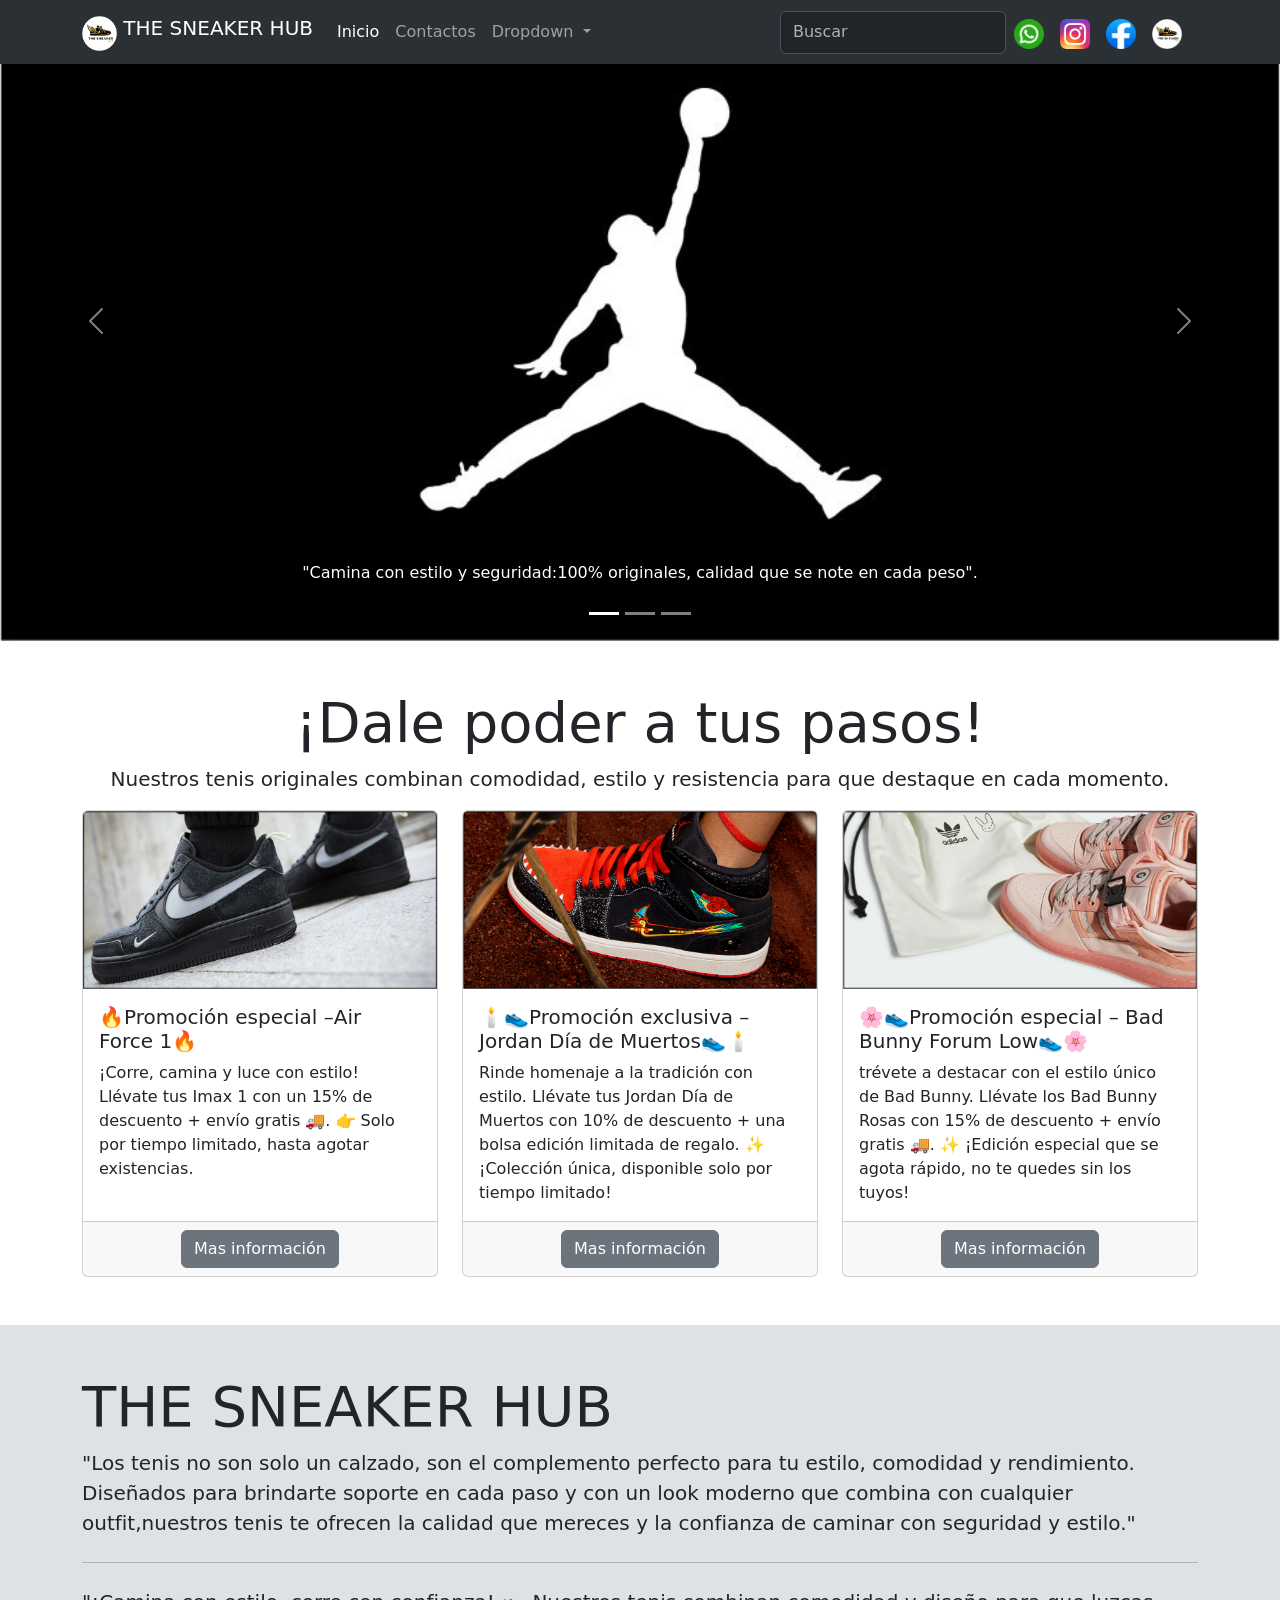
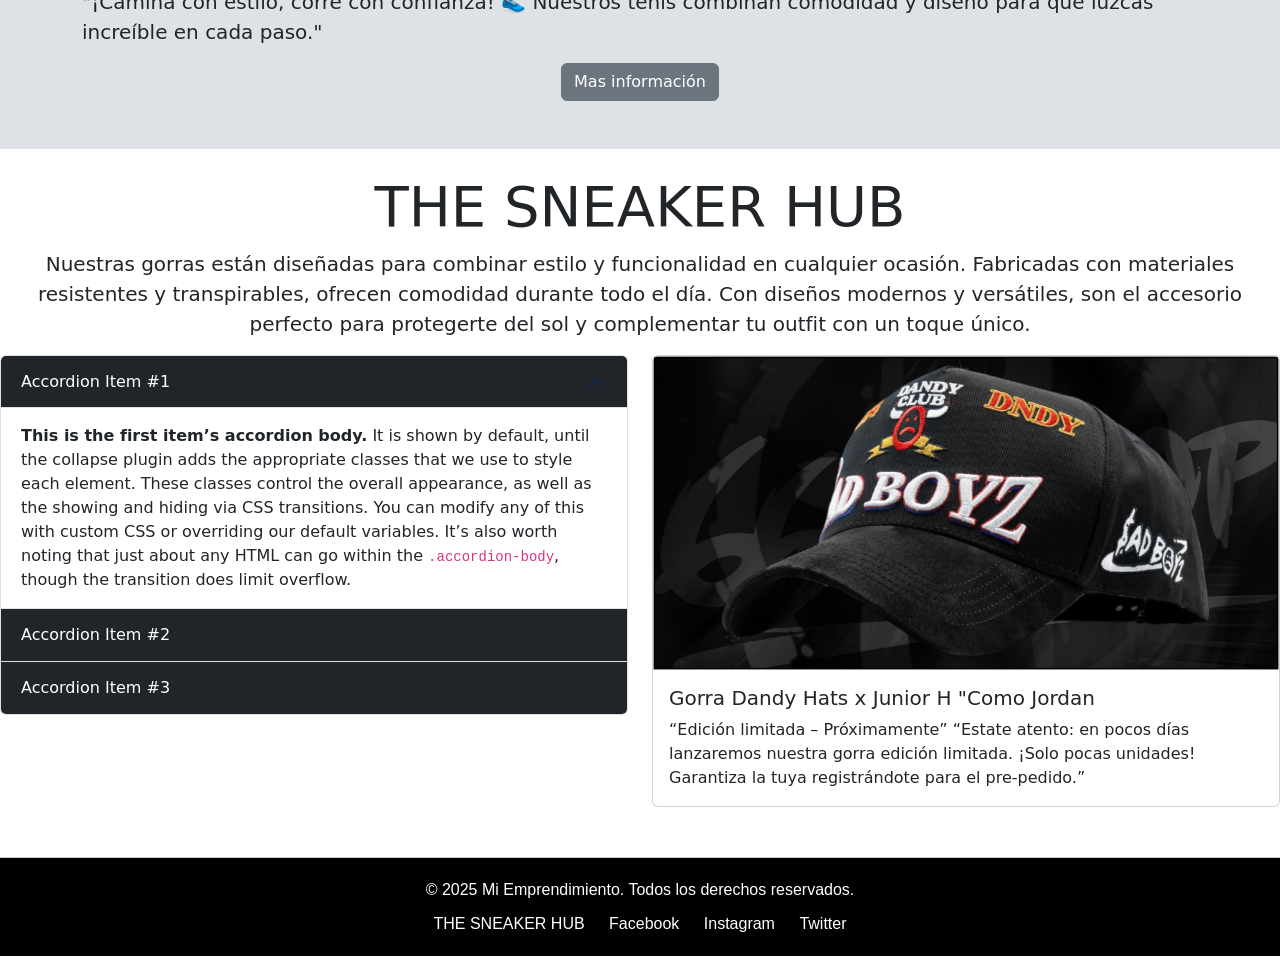
<file: index.html>
<!doctype html>
<html lang="es">
  <head>
    <meta charset="utf-8">
    <meta name="viewport" content="width=device-width, initial-scale=1">
    <title>THE SNEAKER HUB</title>
    <link href="https://cdn.jsdelivr.net/npm/bootstrap@5.3.8/dist/css/bootstrap.min.css" rel="stylesheet" integrity="sha384-sRIl4kxILFvY47J16cr9ZwB07vP4J8+LH7qKQnuqkuIAvNWLzeN8tE5YBujZqJLB" crossorigin="anonymous">
    <link rel="stylesheet" href="style.css">
    <link rel="stylesheet" href="https://cdnjs.cloudflare.com/ajax/libs/font-awesome/6.2.1/css/all.min.css">
  </head>
  <body>
   <!-- Inicio Navbar -->
  <nav class="navbar navbar-expand-md bg-body-tertiary bg-dark fixed-top" data-bs-theme="dark">
  <div class="container">
   <a class="navbar-brand" href="#">
      <img src="img/logo 1.1.png" alt="logo" width="35" height="35" class="d-inline-block align-text-top">
      THE SNEAKER HUB
    </a>
    <button class="navbar-toggler" type="button" data-bs-toggle="collapse" data-bs-target="#navbarSupportedContent" aria-controls="navbarSupportedContent" aria-expanded="false" aria-label="Toggle navigation">
      <span class="navbar-toggler-icon"></span>
    </button>
    <div class="collapse navbar-collapse" id="navbarSupportedContent">
      <ul class="navbar-nav me-auto mb-2 mb-lg-0">
        <li class="nav-item">
          <a class="nav-link active" aria-current="page" href="#">Inicio</a>
        </li>
        <li class="nav-item">
          <a class="nav-link" href="#">Contactos</a>
        </li>
        <li class="nav-item dropdown">
          <a class="nav-link dropdown-toggle" href="#" role="button" data-bs-toggle="dropdown" aria-expanded="false">
            Dropdown
          </a>
          <ul class="dropdown-menu">
            <li><a class="dropdown-item" href="Jordan.html">Jordan</a></li>
            <li><a class="dropdown-item" href="adidas.html">Adidas</a></li>
            <li><hr class="dropdown-divider"></li>
            <li><a class="dropdown-item" href="nike.html">Nike</a></li>
          </ul>
        </li>
      </ul>
      <form class="d-flex" role="search">
        <input class="form-control me-2" type="Buscar" placeholder="Buscar" aria-label="Buscar"/>
           <form class="d-flex" role="search">
                            <a class="navbar-brand" href="https://www.whatsapp.com/?lang=es_LA" target="_blank" aria-label="whatsapp">
                <img src="img/whatsapp col.png" alt="Logo" width="30" height="30" class="d-inline-block align-text-top">
                   </a>
                                <a class="navbar-brand" href="https://www.instagram.com/" target="_blank" aria-label="Instagram">
                <img src="img/Instagram_icon.png" alt="Logo" width="30" height="30" class="d-inline-block align-text-top">
                   </a>
                   <a class="navbar-brand" href="https://www.facebook.com/?locale=es_LA" target="_blank" aria-label="facebook">
                <img src="img/Logo_de_Facebook.png" alt="Logo" width="30" height="30" class="d-inline-block align-text-top">
                   </a>
                   <a class="navbar-brand" href="index.html" target="_blank" aria-label="index">
                <img src="img/logo 1.1.png" alt="Logo" width="30" height="30" class="d-inline-block align-text-top">
                   </a>
      </form>
      </form>
    </div>
  </div>
</nav>

   <!-- Final de Navbar -->

   <!-- inicio de Carrusel o slidar -->
 <div id="carouselExampleCaptions" class="carousel slide">
  <div class="carousel-indicators">
    <button type="button" data-bs-target="#carouselExampleCaptions" data-bs-slide-to="0" class="active" aria-current="true" aria-label="Slide 1"></button>
    <button type="button" data-bs-target="#carouselExampleCaptions" data-bs-slide-to="1" aria-label="Slide 2"></button>
    <button type="button" data-bs-target="#carouselExampleCaptions" data-bs-slide-to="2" aria-label="Slide 3"></button>
  </div>
  <div class="carousel-inner">
    <div class="carousel-item active">
      <img src="img/Sin título-1.jpg" class="d-block w-100" alt="...">
      <div class="carousel-caption d-none d-sm-block">
        <!-- <h5>First slide label</h5> -->
        <p>"Camina con estilo y seguridad:100% originales, calidad que se note en cada peso".</p>
      </div>
    </div>
    <div class="carousel-item">
      <img src="img/Sin título-2.jpg" class="d-block w-100" alt="...">
      <div class="carousel-caption d-none d-sm-block">
        <!-- <h5>Second slide label</h5> -->
        <p>"Camina con estilo y seguridad:100% originales, calidad que se note en cada peso".</p>
      </div>
    </div>
    <div class="carousel-item">
      <img src="img/Sin título-3.jpg" class="d-block w-100" alt="...">
      <div class="carousel-caption d-none d-sm-block">
        <!-- <h5>Third slide label</h5> -->
        <p>"Camina con estilo y seguridad:100% originales, calidad que se note en cada peso".</p>
      </div>
    </div>
  </div>
  <button class="carousel-control-prev" type="button" data-bs-target="#carouselExampleCaptions" data-bs-slide="prev">
    <span class="carousel-control-prev-icon" aria-hidden="true"></span>
    <span class="visually-hidden">Previous</span>
  </button>
  <button class="carousel-control-next" type="button" data-bs-target="#carouselExampleCaptions" data-bs-slide="next">
    <span class="carousel-control-next-icon" aria-hidden="true"></span>
    <span class="visually-hidden">Next</span>
  </button>
</div>
   <!-- Final de Carrusel -->
 
     <!-- sección 1 -->
        <section class="container my-5">
              <h2 class="text-center display-4">¡Dale poder a tus pasos!</h2>
            <p class="text-center lead text-in">Nuestros tenis originales combinan comodidad, estilo y resistencia para que destaque en cada momento.</p>

        <!--Inicio de Card o tarjetas -->
     <div class="row row-cols-1 row-cols-md-3 g-4">
        <div class="col">
            <div class="card h-100">
            <img src="img/f1.jpg" class="card-img-top" alt="...">
            <div class="card-body">
                <h5 class="card-title">🔥Promoción especial –Air Force 1🔥</h5>

                <p class="card-text">¡Corre, camina y luce con estilo!
                Llévate tus Imax 1 con un 15% de descuento + envío gratis 🚚.
                👉 Solo por tiempo limitado, hasta agotar existencias.
                </p>
            </div>
                <div class="card-footer text-center">
                    <a href="nike.html" class="btn btn-secondary text-white">Mas información</a>
                </div>
            </div>
        </div>
        <div class="col">
            <div class="card h-100">
            <img src="img/2-2.png" class="card-img-top" alt="...">
            <div class="card-body">
                <h5 class="card-title">🕯👟Promoción exclusiva – Jordan Día de Muertos👟🕯 </h5>

                <p class="card-text">Rinde homenaje a la tradición con estilo.
                    Llévate tus Jordan Día de Muertos con 10% de descuento + una bolsa edición limitada de regalo.
                    ✨ ¡Colección única, disponible solo por tiempo limitado!
                    </p>
            </div>
            <div class="card-footer text-center">
                    <a href="Jordan.html" class="btn btn-secondary text-white">Mas información</a>
                </div>
            </div>
        </div>
        <div class="col">
            <div class="card h-100">
            <img src="img/1.png" class="card-img-top" alt="...">
            <div class="card-body">
                <h5 class="card-title">🌸👟Promoción especial – Bad Bunny Forum Low👟🌸</h5>

                <p class="card-text">trévete a destacar con el estilo único de Bad Bunny.
                Llévate los Bad Bunny Rosas con 15% de descuento + envío gratis 🚚.
                ✨ ¡Edición especial que se agota rápido, no te quedes sin los tuyos!
                </p>
            </div>
            <div class="card-footer text-center">
                    <a href="adidas.html" class="btn btn-secondary text-white">Mas información</a>
                </div>
            </div>
        </div>
    </div>
        <!-- Final de Card o tarjetas -->
        </section>
    <!-- Final de Seccion -->
 <!--texto resaltado  -->
        <div class="container-fluid py-5" style="background-color: #dee2e6;">
          <div class="container">
            <h2 class="display-4">
             THE SNEAKER HUB
            </h2>
            <p class="lead">"Los tenis no son solo un calzado, son el complemento perfecto para tu estilo, comodidad y rendimiento. Diseñados para brindarte soporte en cada paso y con un look moderno que combina con cualquier outfit,nuestros tenis te ofrecen la calidad que mereces y la confianza de caminar con seguridad y estilo."
              </p>
            <hr class="my-4">
            <p class="lead">"¡Camina con estilo, corre con confianza! 👟 Nuestros tenis combinan comodidad y diseño para que luzcas increíble en cada paso."

            </p>
                <div class="lead text-center">
                    <a href="index.html" class="btn btn-secondary text-white">Mas información</a>
                </div>
          </div>
        </div>
 <!-- Final de texto resaltado -->
  <!-- Seccion 2 -->
        <seccion class="container">
          <h2 class="display-4 text-center">
              THE SNEAKER HUB
          </h2>
          <p class="lead text-center">
            Nuestras gorras están diseñadas para combinar estilo y funcionalidad en cualquier ocasión. Fabricadas con materiales resistentes y transpirables, ofrecen comodidad durante todo el día. Con diseños modernos y versátiles, son el accesorio perfecto para protegerte del sol y complementar tu outfit con un toque único.
          </p>
          <!-- Acordeon y card -->
            <div class="row">
             <!--Acordeon  -->
            <div class="col-12 col-md-6">
          <div class="accordion" id="accordionPanelsStayOpenExample">
              <div class="accordion-item">
                <h2 class="accordion-header">
                  <button class="accordion-button btn-secondary bg-dark text-white" type="button" data-bs-toggle="collapse" data-bs-target="#panelsStayOpen-collapseOne" aria-expanded="true" aria-controls="panelsStayOpen-collapseOne ">
                    Accordion Item #1
                  </button>
                </h2>
                <div id="panelsStayOpen-collapseOne" class="accordion-collapse collapse show">
                  <div class="accordion-body">
                    <strong>This is the first item’s accordion body.</strong> It is shown by default, until the collapse plugin adds the appropriate classes that we use to style each element. These classes control the overall appearance, as well as the showing and hiding via CSS transitions. You can modify any of this with custom CSS or overriding our default variables. It’s also worth noting that just about any HTML can go within the <code>.accordion-body</code>, though the transition does limit overflow.
                  </div>
                </div>
              </div>
              <div class="accordion-item">
                <h2 class="accordion-header">
                  <button class="accordion-button collapsed bg-dark text-white" type="button" data-bs-toggle="collapse" data-bs-target="#panelsStayOpen-collapseTwo" aria-expanded="false" aria-controls="panelsStayOpen-collapseTwo">
                    Accordion Item #2
                  </button>
                </h2>
                <div id="panelsStayOpen-collapseTwo" class="accordion-collapse collapse">
                  <div class="accordion-body">
                    <strong>This is the second item’s accordion body.</strong> It is hidden by default, until the collapse plugin adds the appropriate classes that we use to style each element. These classes control the overall appearance, as well as the showing and hiding via CSS transitions. You can modify any of this with custom CSS or overriding our default variables. It’s also worth noting that just about any HTML can go within the <code>.accordion-body</code>, though the transition does limit overflow.
                  </div>
                </div>
              </div>
              <div class="accordion-item">
                <h2 class="accordion-header">
                  <button class="accordion-button collapsed bg-dark text-white" type="button" data-bs-toggle="collapse" data-bs-target="#panelsStayOpen-collapseThree" aria-expanded="false" aria-controls="panelsStayOpen-collapseThree">
                    Accordion Item #3
                  </button>
                </h2>
                <div id="panelsStayOpen-collapseThree" class="accordion-collapse collapse">
                  <div class="accordion-body">
                    <strong>This is the third item’s accordion body.</strong> It is hidden by default, until the collapse plugin adds the appropriate classes that we use to style each element. These classes control the overall appearance, as well as the showing and hiding via CSS transitions. You can modify any of this with custom CSS or overriding our default variables. It’s also worth noting that just about any HTML can go within the <code>.accordion-body</code>, though the transition does limit overflow.
                  </div>
                </div>
              </div>
          </div>
       </div>
 <!-- inicio de card -->
 <div class="col-12 col-md-6">
    <div class="card">
    <img src="img/gorras1.png" class="card-img-top" alt="...">
    <div class="card-body">
      <h5 class="card-title">Gorra Dandy Hats x Junior H "Como Jordan</h5>
      <p class="card-text">“Edición limitada – Próximamente”
“Estate atento: en pocos días lanzaremos nuestra gorra edición limitada. ¡Solo pocas unidades! Garantiza la tuya registrándote para el pre-pedido.”
</p>
    </div>
    </div>
  </div>
 <!-- Final de card -->
             
 <!-- Final de acordeon -->
       </div>
 <!-- Final de acordeon y card -->

  <!-- <footer class="footer">
    <div class="container">
      <div class="footer-row">
          <div class="footer-links">
            <h4>Compañia</h4>
            <ul>
              <li><a href="#">Nosotros</a></li>
              <li><a href="#">Nuestros servicios</a></li>
              <li><a href="#">Politica de privacidad</a></li>
              <li><a href="#">Afiliate</a></li>
            </ul>
          </div>
          <div class="footer-links">
            <h4>Ayuda</h4>
            <ul>
              <li><a href="#">Preguntas</a></li>
              <li><a href="#">Compras</a></li>
              <li><a href="#">Envios</a></li>
              <li><a href="#">Estatus de orden</a></li>
              <li><a href="#">Pago</a></li>
            </ul>
          </div>
          <div class="footer-links">
            <h4>Tienda</h4>
            <ul>
              <li><a href="#">Ropa</a></li>
              <li><a href="#">Zapatos</a></li>
              <li><a href="#">Telefonos</a></li>
              <li><a href="#">Pantallas</a></li>
            </ul>
          </div>
          <div class="footer-links">
            <h4>Siguenos</h4>
            <div class="social-lin">
              <a href=""><i class="fab fa-facebook-f"></i></a>
              <a href=""><i class="fab fa-instagram"></i></a>
              <a href=""><i class="fab fa-twitter"></i></a>
              <a href=""><i class="fab fa-linkedin"></i></a>
            </div>
          </div>
      </div>
    </div>
  </footer> -->

  <!-- </seccion>
    <div class="container"> 
      <footer class="d-flex flex-wrap justify-content-between align-items-center py-3 my-4"> 
        <div class="col-md-4 d-flex align-items-center"> 
          <a href="#" class="mb-3 me-2 mb-md-0 text-body-secondary text-decoration-none lh-1" aria-label="Bootstrap"> <svg class="bi" width="30" height="24" aria-hidden="true">
              <use xlink:href="#bootstrap"></use>
            </svg> 
          </a>
           <span class="mb-3 mb-md-0" style="color: black;"><font style="vertical-align: inherit;"><font style="vertical-align: inherit;">© 2025 Empresa, Inc</font></font></span> </div> <ul class="nav col-md-4 justify-content-end list-unstyled d-flex"> <li class="ms-3"><a class="text-body-secondary" href="img/instagram logo.svg" aria-label="Instagram"><svg xmlns="http://www.w3.org/2000/svg" width="16" height="16" fill="currentColor" class="bi bi-instagram" viewBox="0 0 16 16">
  <path d="M8 0C5.829 0 5.556.01 4.703.048 3.85.088 3.269.222 2.76.42a3.9 3.9 0 0 0-1.417.923A3.9 3.9 0 0 0 .42 2.76C.222 3.268.087 3.85.048 4.7.01 5.555 0 5.827 0 8.001c0 2.172.01 2.444.048 3.297.04.852.174 1.433.372 1.942.205.526.478.972.923 1.417.444.445.89.719 1.416.923.51.198 1.09.333 1.942.372C5.555 15.99 5.827 16 8 16s2.444-.01 3.298-.048c.851-.04 1.434-.174 1.943-.372a3.9 3.9 0 0 0 1.416-.923c.445-.445.718-.891.923-1.417.197-.509.332-1.09.372-1.942C15.99 10.445 16 10.173 16 8s-.01-2.445-.048-3.299c-.04-.851-.175-1.433-.372-1.941a3.9 3.9 0 0 0-.923-1.417A3.9 3.9 0 0 0 13.24.42c-.51-.198-1.092-.333-1.943-.372C10.443.01 10.172 0 7.998 0zm-.717 1.442h.718c2.136 0 2.389.007 3.232.046.78.035 1.204.166 1.486.275.373.145.64.319.92.599s.453.546.598.92c.11.281.24.705.275 1.485.039.843.047 1.096.047 3.231s-.008 2.389-.047 3.232c-.035.78-.166 1.203-.275 1.485a2.5 2.5 0 0 1-.599.919c-.28.28-.546.453-.92.598-.28.11-.704.24-1.485.276-.843.038-1.096.047-3.232.047s-2.39-.009-3.233-.047c-.78-.036-1.203-.166-1.485-.276a2.5 2.5 0 0 1-.92-.598 2.5 2.5 0 0 1-.6-.92c-.109-.281-.24-.705-.275-1.485-.038-.843-.046-1.096-.046-3.233s.008-2.388.046-3.231c.036-.78.166-1.204.276-1.486.145-.373.319-.64.599-.92s.546-.453.92-.598c.282-.11.705-.24 1.485-.276.738-.034 1.024-.044 2.515-.045zm4.988 1.328a.96.96 0 1 0 0 1.92.96.96 0 0 0 0-1.92m-4.27 1.122a4.109 4.109 0 1 0 0 8.217 4.109 4.109 0 0 0 0-8.217m0 1.441a2.667 2.667 0 1 1 0 5.334 2.667 2.667 0 0 1 0-5.334"/>
</svg></a></li> <li class="ms-3"><a class="text-body-secondary" href="img/facebook logo.svg" aria-label="Facebook"><svg xmlns="http://www.w3.org/2000/svg" width="16" height="16" fill="currentColor" class="bi bi-facebook" viewBox="0 0 16 16">
  <path d="M16 8.049c0-4.446-3.582-8.05-8-8.05C3.58 0-.002 3.603-.002 8.05c0 4.017 2.926 7.347 6.75 7.951v-5.625h-2.03V8.05H6.75V6.275c0-2.017 1.195-3.131 3.022-3.131.876 0 1.791.157 1.791.157v1.98h-1.009c-.993 0-1.303.621-1.303 1.258v1.51h2.218l-.354 2.326H9.25V16c3.824-.604 6.75-3.934 6.75-7.951"/>
</svg>
<li class="ms-3"><a class="text-body-secondary" href="img/whatsapp-1.png" aria-label="Instagram"><svg xmlns="http://www.w3.org/2000/svg" width="16" height="16" fill="currentColor" class="bi bi-instagram" viewBox="0 0 16 16">
  <path d="M8 0C5.829 0 5.556.01 4.703.048 3.85.088 3.269.222 2.76.42a3.9 3.9 0 0 0-1.417.923A3.9 3.9 0 0 0 .42 2.76C.222 3.268.087 3.85.048 4.7.01 5.555 0 5.827 0 8.001c0 2.172.01 2.444.048 3.297.04.852.174 1.433.372 1.942.205.526.478.972.923 1.417.444.445.89.719 1.416.923.51.198 1.09.333 1.942.372C5.555 15.99 5.827 16 8 16s2.444-.01 3.298-.048c.851-.04 1.434-.174 1.943-.372a3.9 3.9 0 0 0 1.416-.923c.445-.445.718-.891.923-1.417.197-.509.332-1.09.372-1.942C15.99 10.445 16 10.173 16 8s-.01-2.445-.048-3.299c-.04-.851-.175-1.433-.372-1.941a3.9 3.9 0 0 0-.923-1.417A3.9 3.9 0 0 0 13.24.42c-.51-.198-1.092-.333-1.943-.372C10.443.01 10.172 0 7.998 0zm-.717 1.442h.718c2.136 0 2.389.007 3.232.046.78.035 1.204.166 1.486.275.373.145.64.319.92.599s.453.546.598.92c.11.281.24.705.275 1.485.039.843.047 1.096.047 3.231s-.008 2.389-.047 3.232c-.035.78-.166 1.203-.275 1.485a2.5 2.5 0 0 1-.599.919c-.28.28-.546.453-.92.598-.28.11-.704.24-1.485.276-.843.038-1.096.047-3.232.047s-2.39-.009-3.233-.047c-.78-.036-1.203-.166-1.485-.276a2.5 2.5 0 0 1-.92-.598 2.5 2.5 0 0 1-.6-.92c-.109-.281-.24-.705-.275-1.485-.038-.843-.046-1.096-.046-3.233s.008-2.388.046-3.231c.036-.78.166-1.204.276-1.486.145-.373.319-.64.599-.92s.546-.453.92-.598c.282-.11.705-.24 1.485-.276.738-.034 1.024-.044 2.515-.045zm4.988 1.328a.96.96 0 1 0 0 1.92.96.96 0 0 0 0-1.92m-4.27 1.122a4.109 4.109 0 1 0 0 8.217 4.109 4.109 0 0 0 0-8.217m0 1.441a2.667 2.667 0 1 1 0 5.334 2.667 2.667 0 0 1 0-5.334"/>
</svg></a></li>
</a>
</li> 
</ul> 
</footer> 
</div> -->
  <!-- Final de Seccion 2 -->
   <footer>
    <div style="text-align: center; padding: 20px; border-top: 1px solid #ccc; margin-top: 50px; font-family: sans-serif;">
        <p style="margin: 0;">&copy; 2025 Mi Emprendimiento. Todos los derechos reservados.</p>
        <div style="margin-top: 10px;">
           <a href="#" style="margin: 0 10px; text-decoration: none; color: #fff;"> THE SNEAKER HUB</a>
            <a href="https://www.facebook.com/" style="margin: 0 10px; text-decoration: none; color: #ffff;">Facebook</a>
            <a href="#" style="margin: 0 10px; text-decoration: none; color: #fff;">Instagram</a>
            <a href="index.html" style="margin: 0 10px; text-decoration: none; color: #fff;">Twitter</a>
        </div>
    </div>
</footer>
    <script src="https://cdn.jsdelivr.net/npm/bootstrap@5.3.8/dist/js/bootstrap.bundle.min.js" integrity="sha384-FKyoEForCGlyvwx9Hj09JcYn3nv7wiPVlz7YYwJrWVcXK/BmnVDxM+D2scQbITxI" crossorigin="anonymous"></script>
  </body>
</html>
</file>
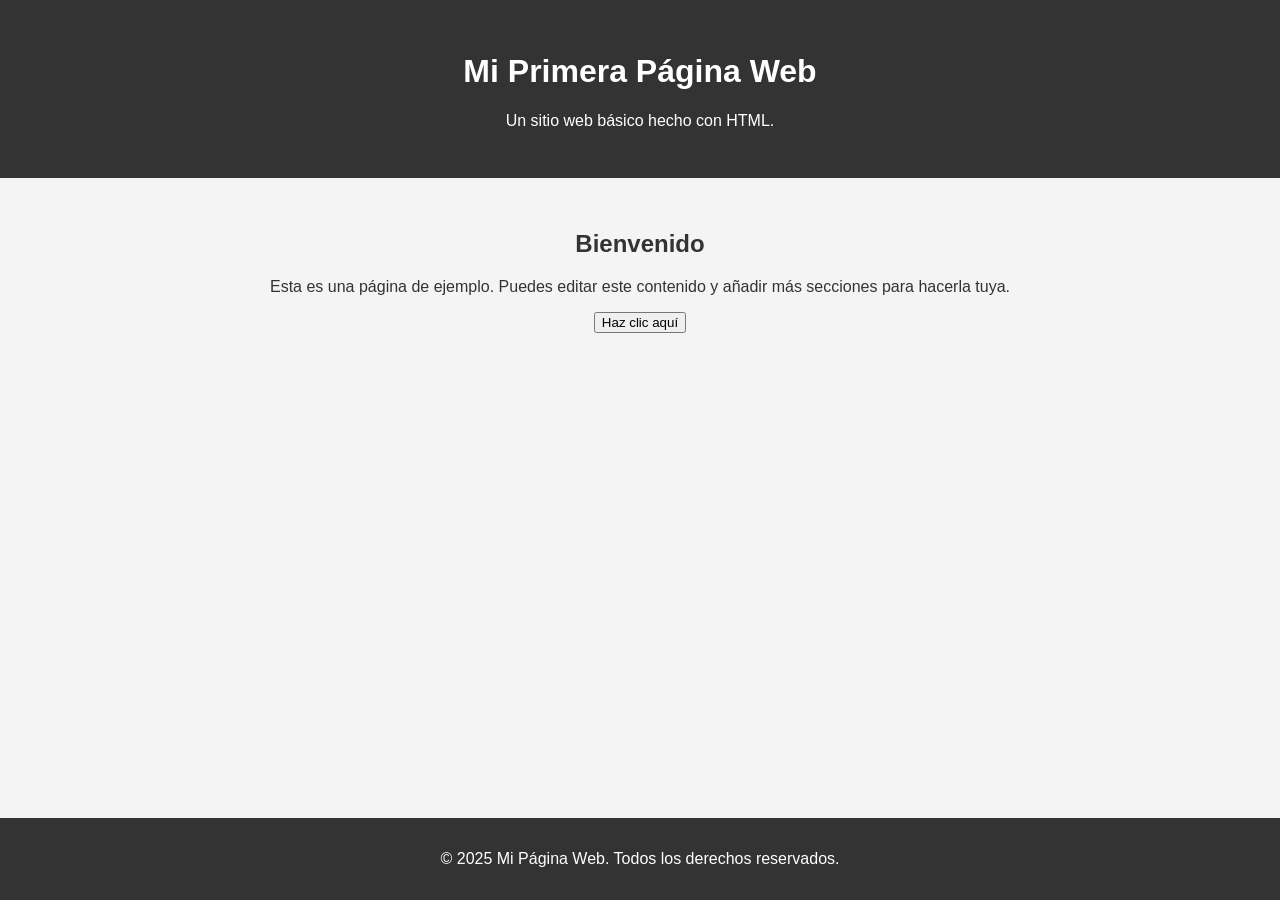
<file: hola.html>
<!DOCTYPE html>
<html lang="es">
<head>
    <meta charset="UTF-8">
    <meta name="viewport" content="width=device-width, initial-scale=1.0">
    <title>Página Básica</title>
    <style>
        body {
            font-family: Arial, sans-serif;
            margin: 0;
            padding: 0;
            background-color: #f4f4f4;
            color: #333;
            text-align: center;
        }
        header {
            background-color: #333;
            color: #fff;
            padding: 2rem 0;
        }
        main {
            padding: 2rem;
        }
        footer {
            background-color: #333;
            color: #fff;
            padding: 1rem 0;
            position: fixed;
            bottom: 0;
            width: 100%;
        }
    </style>
</head>
<body>

    <header>
        <h1>Mi Primera Página Web</h1>
        <p>Un sitio web básico hecho con HTML.</p>
    </header>

    <main>
        <h2>Bienvenido</h2>
        <p>Esta es una página de ejemplo. Puedes editar este contenido y añadir más secciones para hacerla tuya.</p>
        <button>Haz clic aquí</button>
    </main>

    <footer>
        <p>&copy; 2025 Mi Página Web. Todos los derechos reservados.</p>
    </footer>

</body>
</html>
</file>
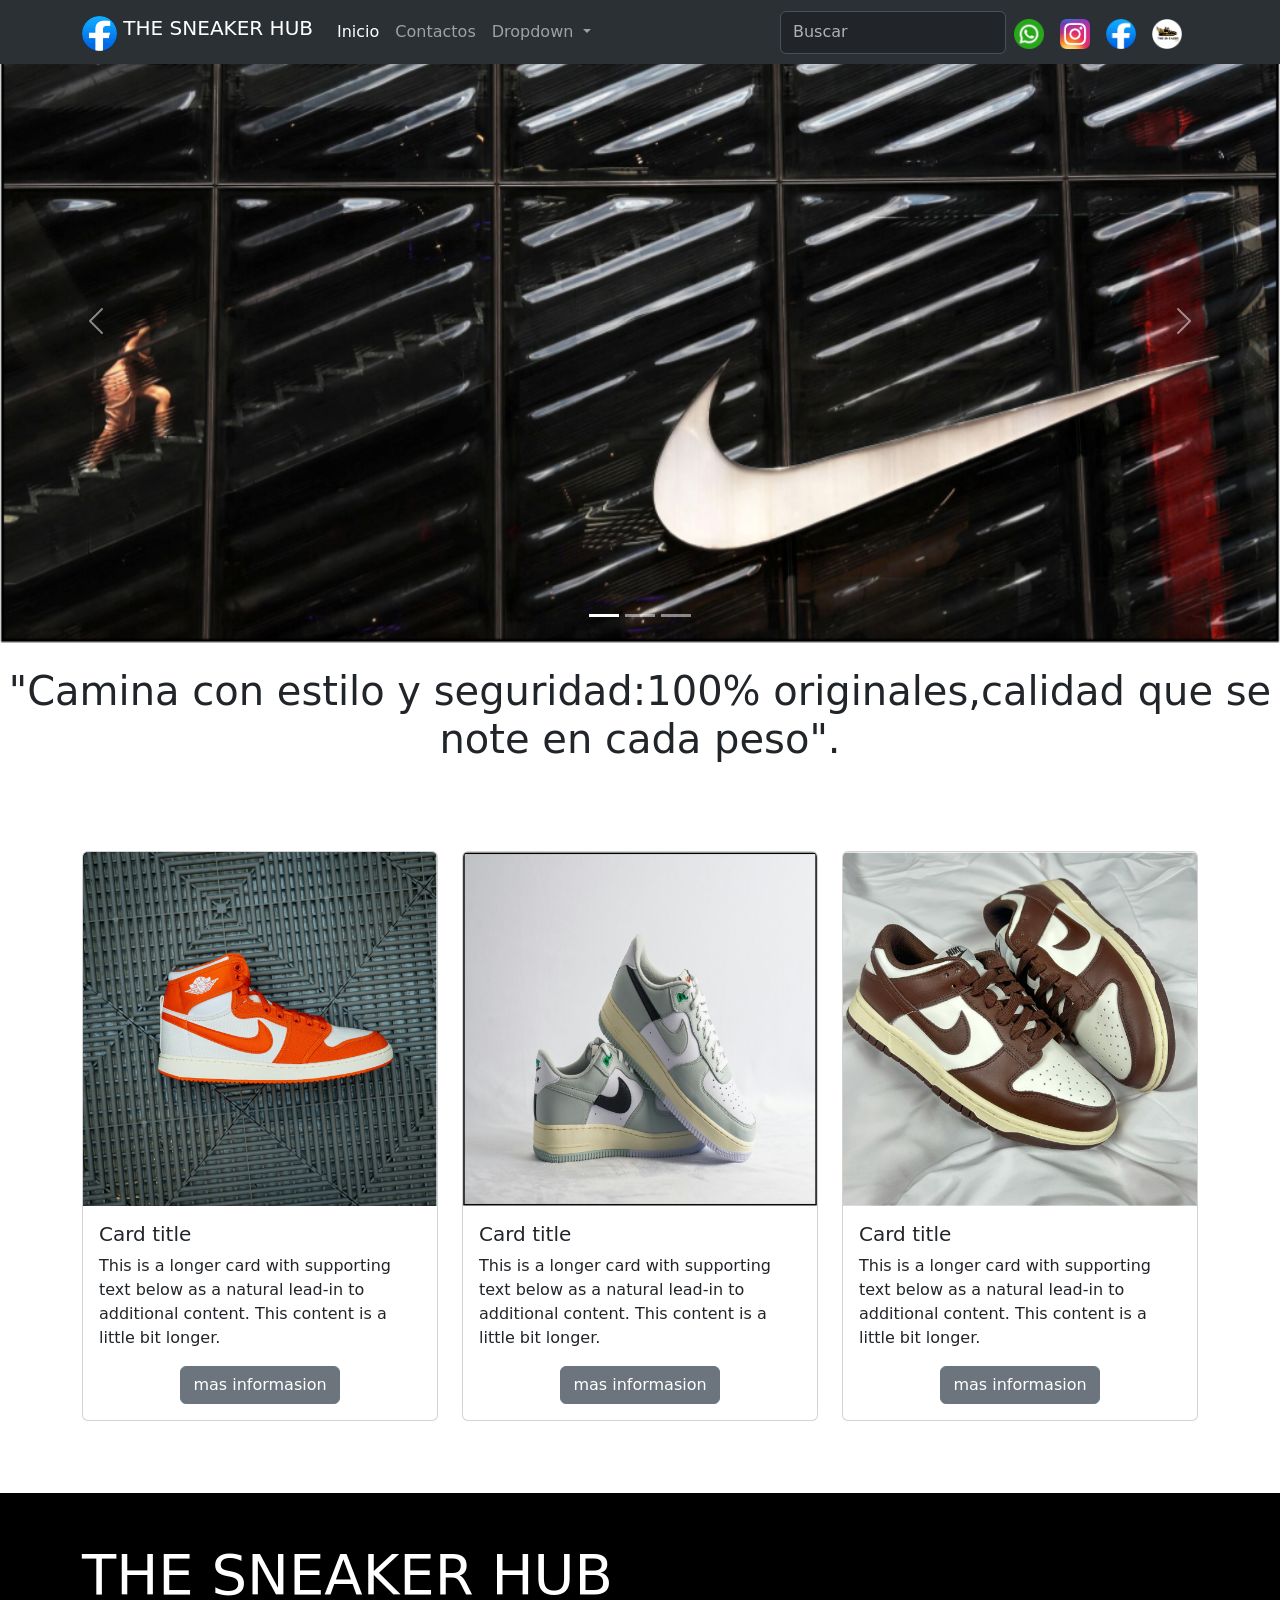
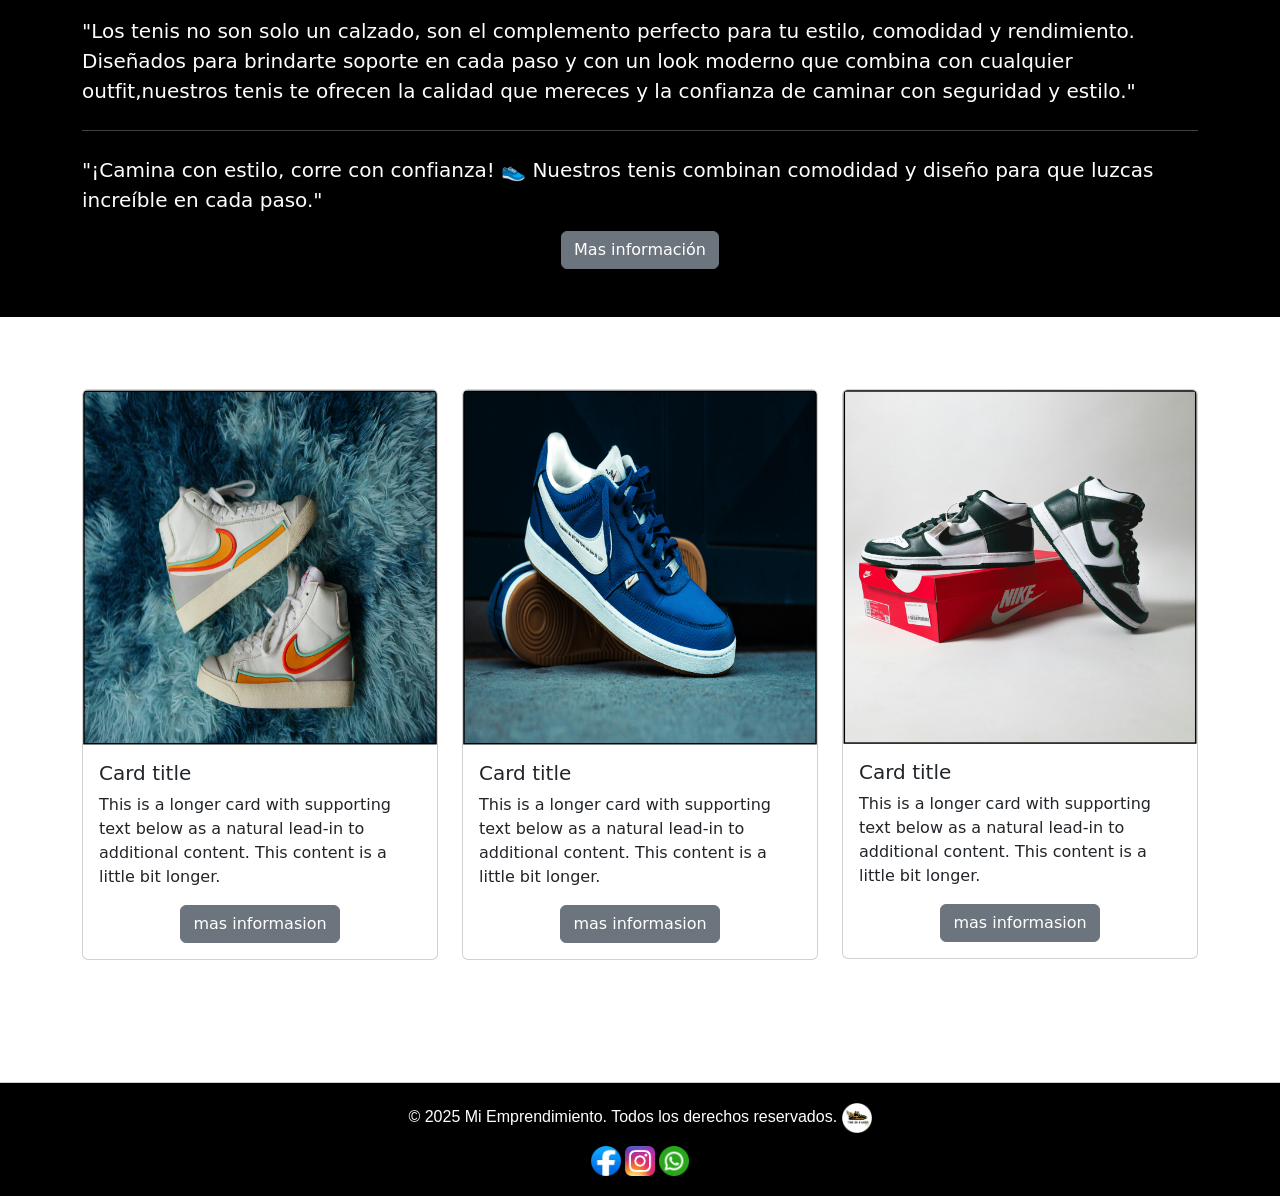
<file: Jordan.html>
<!doctype html>
<html lang="es">
  <head>
    <meta charset="utf-8">
    <meta name="viewport" content="width=device-width, initial-scale=1">
    <title>Jordan</title>
    <link href="https://cdn.jsdelivr.net/npm/bootstrap@5.3.8/dist/css/bootstrap.min.css" rel="stylesheet" integrity="sha384-sRIl4kxILFvY47J16cr9ZwB07vP4J8+LH7qKQnuqkuIAvNWLzeN8tE5YBujZqJLB" crossorigin="anonymous">
  </head>
<link rel="stylesheet" href="style.css">
  <body>
   <nav class="navbar navbar-expand-md bg-body-tertiary bg-dark fixed-top" data-bs-theme="dark">
  <div class="container">
   <a class="navbar-brand" href="#">
      <img src="img/Logo_de_Facebook.png" alt="logo" width="35" height="35" class="d-inline-block align-text-top">
        THE SNEAKER HUB
    </a>
    <button class="navbar-toggler" type="button" data-bs-toggle="collapse" data-bs-target="#navbarSupportedContent" aria-controls="navbarSupportedContent" aria-expanded="false" aria-label="Toggle navigation">
      <span class="navbar-toggler-icon"></span>
    </button>
    <div class="collapse navbar-collapse" id="navbarSupportedContent">
      <ul class="navbar-nav me-auto mb-2 mb-lg-0">
        <li class="nav-item">
          <a class="nav-link active" aria-current="page" href="index.html">Inicio</a>
        </li>
        <li class="nav-item">
          <a class="nav-link" href="#">Contactos</a>
        </li>
        <li class="nav-item dropdown">
          <a class="nav-link dropdown-toggle" href="#" role="button" data-bs-toggle="dropdown" aria-expanded="false">
            Dropdown
          </a>
          <ul class="dropdown-menu">
            <li><a class="dropdown-item" href="#">Jordan</a></li>
            <li><a class="dropdown-item" href="adidas.html">Adidas</a></li>
            <li><hr class="dropdown-divider"></li>
            <li><a class="dropdown-item" href="nike.html">Nike</a></li>
          </ul>
        </li>
      </ul>
      <form class="d-flex" role="search">
        <input class="form-control me-2" type="Buscar" placeholder="Buscar" aria-label="Buscar"/>
           <form class="d-flex" role="search">
                            <a class="navbar-brand" href="https://www.whatsapp.com/?lang=es_LA" target="_blank" aria-label="whatsapp">
                <img src="img/whatsapp col.png" alt="Logo" width="30" height="30" class="d-inline-block align-text-top">
                   </a>
                                <a class="navbar-brand" href="https://www.instagram.com/" target="_blank" aria-label="Instagram">
                <img src="img/Instagram_icon.png" alt="Logo" width="30" height="30" class="d-inline-block align-text-top">
                   </a>
                   <a class="navbar-brand" href="https://www.facebook.com/?locale=es_LA" target="_blank" aria-label="facebook">
                <img src="img/Logo_de_Facebook.png" alt="Logo" width="30" height="30" class="d-inline-block align-text-top">
                   </a>
                   <a class="navbar-brand" href="index.html" target="_blank" aria-label="index">
                <img src="img/logo 1.1.png" alt="Logo" width="30" height="30" class="d-inline-block align-text-top">
                   </a>
      </form>
      </form>
    </div>
  </div>
</nav>
<!-- carousel -->
     <!-- inicio de Carrusel o slidar -->
 <div id="carouselExampleCaptions" class="carousel slide">
  <div class="carousel-indicators">
    <button type="button" data-bs-target="#carouselExampleCaptions" data-bs-slide-to="0" class="active" aria-current="true" aria-label="Slide 1"></button>
    <button type="button" data-bs-target="#carouselExampleCaptions" data-bs-slide-to="1" aria-label="Slide 2"></button>
    <button type="button" data-bs-target="#carouselExampleCaptions" data-bs-slide-to="2" aria-label="Slide 3"></button>
  </div>
  <div class="carousel-inner">
    <div class="carousel-item active">
      <img src="img/ni 1.png" class="d-block w-100" alt="...">
      <div class="carousel-caption d-none d-sm-block">
        <!-- <h5>First slide label</h5> -->
        <!-- <p>"Camina con estilo y seguridad:100% originales, calidad que se note en cada peso".</p> -->
      </div>
    </div>
    <div class="carousel-item">
      <img src="img/1-1.png" class="d-block w-100" alt="...">
      <div class="carousel-caption d-none d-sm-block">
        <!-- <h5>Second slide label</h5> -->
        <!-- <p>"Camina con estilo y seguridad:100% originales, calidad que se note en cada peso".</p> -->
      </div>
    </div>
    <div class="carousel-item">
      <img src="img/ni-3.png" class="d-block w-100" alt="...">
      <div class="carousel-caption d-none d-sm-block">
        <!-- <h5>Third slide label</h5> -->
        <!-- <p>"Camina con estilo y seguridad:100% originales, calidad que se note en cada peso".</p> -->
      </div>
    </div>
  </div>
  <button class="carousel-control-prev" type="button" data-bs-target="#carouselExampleCaptions" data-bs-slide="prev">
    <span class="carousel-control-prev-icon" aria-hidden="true"></span>
    <span class="visually-hidden">Previous</span>
  </button>
  <button class="carousel-control-next" type="button" data-bs-target="#carouselExampleCaptions" data-bs-slide="next">
    <span class="carousel-control-next-icon" aria-hidden="true"></span>
    <span class="visually-hidden">Next</span>
  </button>
</div>
<br>
<p class="text-center display-6">"Camina con estilo y seguridad:100% originales,calidad que se note en cada peso".</p>
<!-- final de carouesl -->
 <br><br><br>
<!-- 1 -->
 <div class="container">
<div class="row row-cols-1 row-cols-md-3 g-4">
  <div class="col">
    <div class="card">
      <img src="img/ni-11.png" class="card-img-top" alt="...">
      <div class="card-body">
        <h5 class="card-title">Card title</h5>
        <p class="card-text">This is a longer card with supporting text below as a natural lead-in to additional content. This content is a little bit longer.</p>
        <div class=" text-center">
        <a href="#" class="btn btn-secondary text-white">mas informasion</a>
        </div>
      </div>
    </div>
  </div>
  <div class="col">
    <div class="card">
      <img src="img/ni 33.png" class="card-img-top" alt="...">
      <div class="card-body">
        <h5 class="card-title">Card title</h5>
        <p class="card-text">This is a longer card with supporting text below as a natural lead-in to additional content. This content is a little bit longer.</p>
        <div class=" text-center">
        <a href="#" class="btn btn-secondary text-white">mas informasion</a>
        </div>
      </div>
    </div>
  </div>
  <div class="col">
   <div class="card">
      <img src="img/ni33.png" class="card-img-top" alt="...">
      <div class="card-body">
        <h5 class="card-title">Card title</h5>
        <p class="card-text">This is a longer card with supporting text below as a natural lead-in to additional content. This content is a little bit longer.</p>
        <div class=" text-center">
        <a href="#" class="btn btn-secondary text-white">mas informasion</a>
        </div>
      </div>
    </div>
  </div>
</div>
</div>  
<br><br><br>
<div class="container-fluid py-5 text-white" style="background-color: #000000">
          <div class="container">
            <h2 class="display-4">
             THE SNEAKER HUB
            </h2>
            <p class="lead">"Los tenis no son solo un calzado, son el complemento perfecto para tu estilo, comodidad y rendimiento. Diseñados para brindarte soporte en cada paso y con un look moderno que combina con cualquier outfit,nuestros tenis te ofrecen la calidad que mereces y la confianza de caminar con seguridad y estilo."
              </p>
            <hr class="my-4">
            <p class="lead">"¡Camina con estilo, corre con confianza! 👟 Nuestros tenis combinan comodidad y diseño para que luzcas increíble en cada paso."
            </p>
                <div class="lead text-center">
                    <a href="#" class="btn btn-secondary text-white">Mas información</a>
                </div>
          </div>
        </div>
<!-- 1 -->
 <br><br><br>
 <div class="container">
<div class="row row-cols-1 row-cols-md-3 g-4">
  <div class="col">
    <div class="card">
      <img src="img/ni 44.png" class="card-img-top" alt="...">
      <div class="card-body">
        <h5 class="card-title">Card title</h5>
        <p class="card-text">This is a longer card with supporting text below as a natural lead-in to additional content. This content is a little bit longer.</p>
        <div class=" text-center">
        <a href="#" class="btn btn-secondary text-white">mas informasion</a>
        </div>
      </div>
    </div>
  </div>
  <div class="col">
    <div class="card">
      <img src="img/ni44.png" class="card-img-top" alt="...">
      <div class="card-body">
        <h5 class="card-title">Card title</h5>
        <p class="card-text">This is a longer card with supporting text below as a natural lead-in to additional content. This content is a little bit longer.</p>
        <div class=" text-center">
        <a href="index.html" class="btn btn-secondary text-white">mas informasion</a>
        </div>
      </div>
    </div>
  </div>
  <div class="col">
   <div class="card">
      <img src="img/ni55.png" class="card-img-top" alt="...">
      <div class="card-body">
        <h5 class="card-title">Card title</h5>
        <p class="card-text">This is a longer card with supporting text below as a natural lead-in to additional content. This content is a little bit longer.</p>
        <div class=" text-center">
        <a href="#" class="btn btn-secondary text-white">mas informasion</a>
        </div>
      </div>
    </div>
  </div>
</div>
</div>  
<br><br><br>
   <footer>
    <div style="text-align: center; padding: 20px; border-top: 1px solid #ccc; margin-top: 50px; font-family: sans-serif;">
        <p
         style="margin: 0;">&copy; 2025 Mi Emprendimiento. Todos los derechos reservados.
          <img src="img/logo 1.1.png" alt="Logo" width="30" height="30">
        </p>
        <div style="margin-top: 10px;">
             <a class="navbar-brand" href="https://wa.me/525578062768" target="_blank">
            <img src="img/Logo_de_Facebook.png" alt="Logo" width="30" height="30" class="d-inline-block align-text-top">
          </a>
            <a class="navbar-brand" href="https://wa.me/525578062768" target="_blank">
            <img src="img/Instagram_icon.png" alt="Logo" width="30" height="30" class="d-inline-block align-text-top">
          </a>
            <a class="navbar-brand" href="https://wa.me/525578062768" target="_blank">
            <img src="img/whatsapp col.png" alt="Logo" width="30" height="30" class="d-inline-block align-text-top">
          </a>
        </div>
    </div>
</footer>
    <script src="https://cdn.jsdelivr.net/npm/bootstrap@5.3.8/dist/js/bootstrap.bundle.min.js" integrity="sha384-FKyoEForCGlyvwx9Hj09JcYn3nv7wiPVlz7YYwJrWVcXK/BmnVDxM+D2scQbITxI" crossorigin="anonymous"></script>
  </body>
</html>
<footer>
</file>
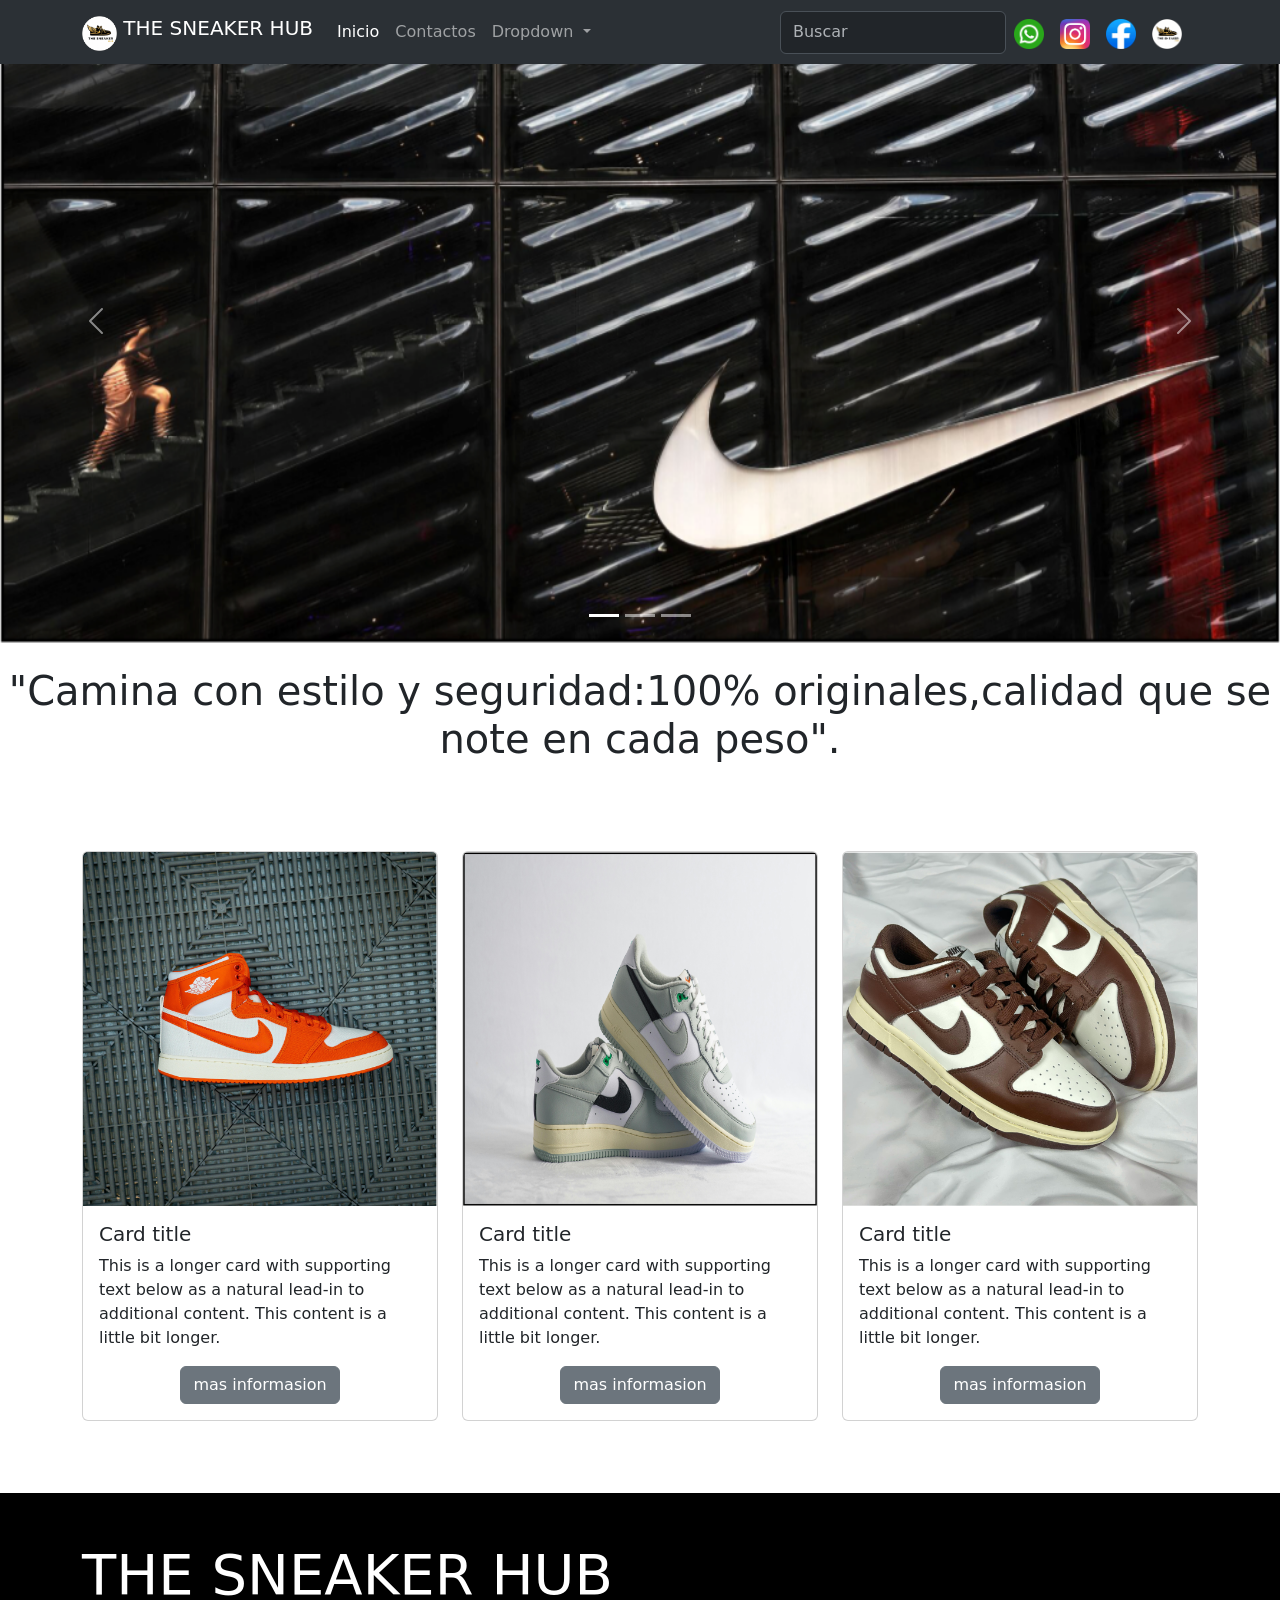
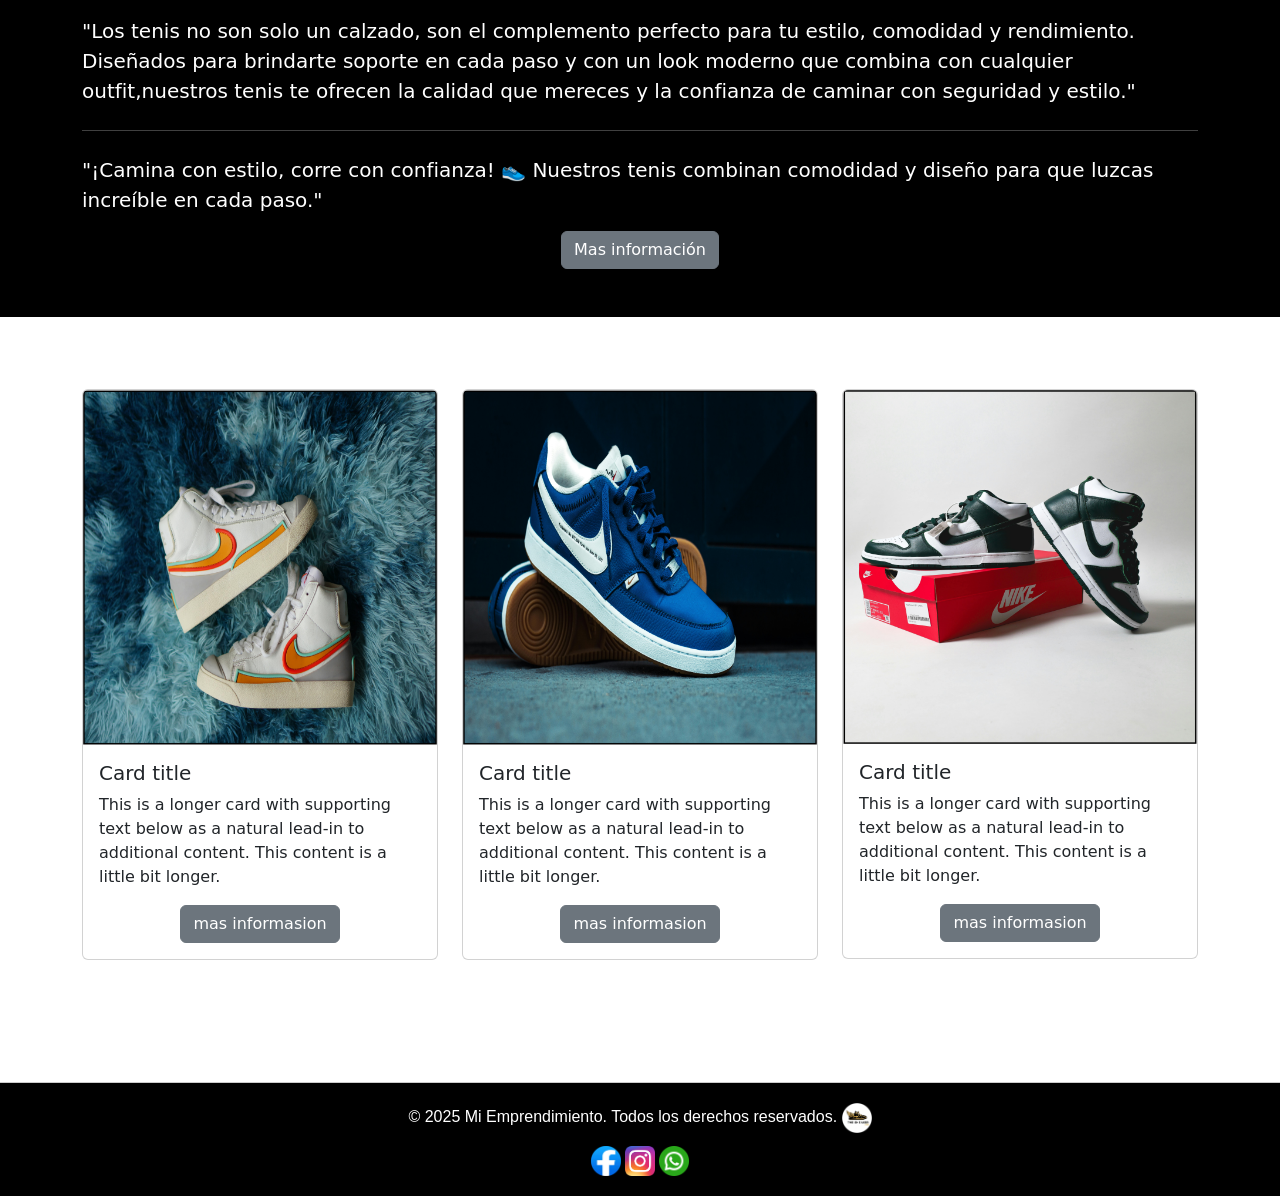
<file: nike.html>
<!doctype html>
<html lang="es">
  <head>
    <meta charset="utf-8">
    <meta name="viewport" content="width=device-width, initial-scale=1">
    <title>Nike</title>
    <link href="https://cdn.jsdelivr.net/npm/bootstrap@5.3.8/dist/css/bootstrap.min.css" rel="stylesheet" integrity="sha384-sRIl4kxILFvY47J16cr9ZwB07vP4J8+LH7qKQnuqkuIAvNWLzeN8tE5YBujZqJLB" crossorigin="anonymous">
  </head>
<link rel="stylesheet" href="style.css">
  <body>
   <nav class="navbar navbar-expand-md bg-body-tertiary bg-dark fixed-top" data-bs-theme="dark">
  <div class="container">
   <a class="navbar-brand" href="#">
      <img src="img/logo 1.1.png" alt="logo" width="35" height="35" class="d-inline-block align-text-top">
        THE SNEAKER HUB
    </a>
    <button class="navbar-toggler" type="button" data-bs-toggle="collapse" data-bs-target="#navbarSupportedContent" aria-controls="navbarSupportedContent" aria-expanded="false" aria-label="Toggle navigation">
      <span class="navbar-toggler-icon"></span>
    </button>
    <div class="collapse navbar-collapse" id="navbarSupportedContent">
      <ul class="navbar-nav me-auto mb-2 mb-lg-0">
        <li class="nav-item">
          <a class="nav-link active" aria-current="page" href="index.html">Inicio</a>
        </li>
        <li class="nav-item">
          <a class="nav-link" href="#">Contactos</a>
        </li>
        <li class="nav-item dropdown">
          <a class="nav-link dropdown-toggle" href="#" role="button" data-bs-toggle="dropdown" aria-expanded="false">
            Dropdown
          </a>
          <ul class="dropdown-menu">
            <li><a class="dropdown-item" href="Jordan.html">Jordan</a></li>
            <li><a class="dropdown-item" href="adidas.html">Adidas</a></li>
            <li><hr class="dropdown-divider"></li>
            <li><a class="dropdown-item" href="#">Nike</a></li>
          </ul>
        </li>
      </ul>
      <form class="d-flex" role="search">
        <input class="form-control me-2" type="Buscar" placeholder="Buscar" aria-label="Buscar"/>
           <form class="d-flex" role="search">
                          <a class="navbar-brand" href="https://www.whatsapp.com/?lang=es_LA" target="_blank" aria-label="whatsapp">
                <img src="img/whatsapp col.png" alt="Logo" width="30" height="30" class="d-inline-block align-text-top">
                   </a>
                                <a class="navbar-brand" href="https://www.instagram.com/" target="_blank" aria-label="Instagram">
                <img src="img/Instagram_icon.png" alt="Logo" width="30" height="30" class="d-inline-block align-text-top">
                   </a>
                   <a class="navbar-brand" href="https://www.facebook.com/?locale=es_LA" target="_blank" aria-label="facebook">
                <img src="img/Logo_de_Facebook.png" alt="Logo" width="30" height="30" class="d-inline-block align-text-top">
                   </a>
                   <a class="navbar-brand" href="index.html" target="_blank" aria-label="index">
                <img src="img/logo 1.1.png" alt="Logo" width="30" height="30" class="d-inline-block align-text-top">
                   </a>
      </form>
      </form>
    </div>
  </div>
</nav>
<!-- carousel -->
     <!-- inicio de Carrusel o slidar -->
 <div id="carouselExampleCaptions" class="carousel slide">
  <div class="carousel-indicators">
    <button type="button" data-bs-target="#carouselExampleCaptions" data-bs-slide-to="0" class="active" aria-current="true" aria-label="Slide 1"></button>
    <button type="button" data-bs-target="#carouselExampleCaptions" data-bs-slide-to="1" aria-label="Slide 2"></button>
    <button type="button" data-bs-target="#carouselExampleCaptions" data-bs-slide-to="2" aria-label="Slide 3"></button>
  </div>
  <div class="carousel-inner">
    <div class="carousel-item active">
      <img src="img/ni 1.png" class="d-block w-100" alt="...">
      <div class="carousel-caption d-none d-sm-block">
        <!-- <h5>First slide label</h5> -->
        <!-- <p>"Camina con estilo y seguridad:100% originales, calidad que se note en cada peso".</p> -->
      </div>
    </div>
    <div class="carousel-item">
      <img src="img/1-1.png" class="d-block w-100" alt="...">
      <div class="carousel-caption d-none d-sm-block">
        <!-- <h5>Second slide label</h5> -->
        <!-- <p>"Camina con estilo y seguridad:100% originales, calidad que se note en cada peso".</p> -->
      </div>
    </div>
    <div class="carousel-item">
      <img src="img/ni-3.png" class="d-block w-100" alt="...">
      <div class="carousel-caption d-none d-sm-block">
        <!-- <h5>Third slide label</h5> -->
        <!-- <p>"Camina con estilo y seguridad:100% originales, calidad que se note en cada peso".</p> -->
      </div>
    </div>
  </div>
  <button class="carousel-control-prev" type="button" data-bs-target="#carouselExampleCaptions" data-bs-slide="prev">
    <span class="carousel-control-prev-icon" aria-hidden="true"></span>
    <span class="visually-hidden">Previous</span>
  </button>
  <button class="carousel-control-next" type="button" data-bs-target="#carouselExampleCaptions" data-bs-slide="next">
    <span class="carousel-control-next-icon" aria-hidden="true"></span>
    <span class="visually-hidden">Next</span>
  </button>
</div>
<br>
<p class="text-center display-6">"Camina con estilo y seguridad:100% originales,calidad que se note en cada peso".</p>
<!-- final de carouesl -->
 <br><br><br>
<!-- 1 -->
 <div class="container">
<div class="row row-cols-1 row-cols-md-3 g-4">
  <div class="col">
    <div class="card">
      <img src="img/ni-11.png" class="card-img-top" alt="...">
      <div class="card-body">
        <h5 class="card-title">Card title</h5>
        <p class="card-text">This is a longer card with supporting text below as a natural lead-in to additional content. This content is a little bit longer.</p>
        <div class=" text-center">
        <a href="#" class="btn btn-secondary text-white">mas informasion</a>
        </div>
      </div>
    </div>
  </div>
  <div class="col">
    <div class="card">
      <img src="img/ni 33.png" class="card-img-top" alt="...">
      <div class="card-body">
        <h5 class="card-title">Card title</h5>
        <p class="card-text">This is a longer card with supporting text below as a natural lead-in to additional content. This content is a little bit longer.</p>
        <div class=" text-center">
        <a href="#" class="btn btn-secondary text-white">mas informasion</a>
        </div>
      </div>
    </div>
  </div>
  <div class="col">
   <div class="card">
      <img src="img/ni33.png" class="card-img-top" alt="...">
      <div class="card-body">
        <h5 class="card-title">Card title</h5>
        <p class="card-text">This is a longer card with supporting text below as a natural lead-in to additional content. This content is a little bit longer.</p>
        <div class=" text-center">
        <a href="#" class="btn btn-secondary text-white">mas informasion</a>
        </div>
      </div>
    </div>
  </div>
</div>
</div>  
<br><br><br>
<div class="container-fluid py-5 text-white" style="background-color: #000000">
          <div class="container">
            <h2 class="display-4">
             THE SNEAKER HUB
            </h2>
            <p class="lead">"Los tenis no son solo un calzado, son el complemento perfecto para tu estilo, comodidad y rendimiento. Diseñados para brindarte soporte en cada paso y con un look moderno que combina con cualquier outfit,nuestros tenis te ofrecen la calidad que mereces y la confianza de caminar con seguridad y estilo."
              </p>
            <hr class="my-4">
            <p class="lead">"¡Camina con estilo, corre con confianza! 👟 Nuestros tenis combinan comodidad y diseño para que luzcas increíble en cada paso."
            </p>
                <div class="lead text-center">
                    <a href="#" class="btn btn-secondary text-white">Mas información</a>
                </div>
          </div>
        </div>
<!-- 1 -->
 <br><br><br>
 <div class="container">
<div class="row row-cols-1 row-cols-md-3 g-4">
  <div class="col">
    <div class="card">
      <img src="img/ni 44.png" class="card-img-top" alt="...">
      <div class="card-body">
        <h5 class="card-title">Card title</h5>
        <p class="card-text">This is a longer card with supporting text below as a natural lead-in to additional content. This content is a little bit longer.</p>
        <div class=" text-center">
        <a href="#" class="btn btn-secondary text-white">mas informasion</a>
        </div>
      </div>
    </div>
  </div>
  <div class="col">
    <div class="card">
      <img src="img/ni44.png" class="card-img-top" alt="...">
      <div class="card-body">
        <h5 class="card-title">Card title</h5>
        <p class="card-text">This is a longer card with supporting text below as a natural lead-in to additional content. This content is a little bit longer.</p>
        <div class=" text-center">
        <a href="index.html" class="btn btn-secondary text-white">mas informasion</a>
        </div>
      </div>
    </div>
  </div>
  <div class="col">
   <div class="card">
      <img src="img/ni55.png" class="card-img-top" alt="...">
      <div class="card-body">
        <h5 class="card-title">Card title</h5>
        <p class="card-text">This is a longer card with supporting text below as a natural lead-in to additional content. This content is a little bit longer.</p>
        <div class=" text-center">
        <a href="#" class="btn btn-secondary text-white">mas informasion</a>
        </div>
      </div>
    </div>
  </div>
</div>
</div>  
<br><br><br>
   <footer>
    <div style="text-align: center; padding: 20px; border-top: 1px solid #ccc; margin-top: 50px; font-family: sans-serif;">
        <p
         style="margin: 0;">&copy; 2025 Mi Emprendimiento. Todos los derechos reservados.
          <img src="img/logo 1.1.png" alt="Logo" width="30" height="30">
        </p>
        <div style="margin-top: 10px;">
             <a class="navbar-brand" href="https://wa.me/525578062768" target="_blank">
            <img src="img/Logo_de_Facebook.png" alt="Logo" width="30" height="30" class="d-inline-block align-text-top">
          </a>
            <a class="navbar-brand" href="https://wa.me/525578062768" target="_blank">
            <img src="img/Instagram_icon.png" alt="Logo" width="30" height="30" class="d-inline-block align-text-top">
          </a>
            <a class="navbar-brand" href="https://wa.me/525578062768" target="_blank">
            <img src="img/whatsapp col.png" alt="Logo" width="30" height="30" class="d-inline-block align-text-top">
          </a>
        </div>
    </div>
</footer>
    <script src="https://cdn.jsdelivr.net/npm/bootstrap@5.3.8/dist/js/bootstrap.bundle.min.js" integrity="sha384-FKyoEForCGlyvwx9Hj09JcYn3nv7wiPVlz7YYwJrWVcXK/BmnVDxM+D2scQbITxI" crossorigin="anonymous"></script>
  </body>
</html>
<footer>
</file>
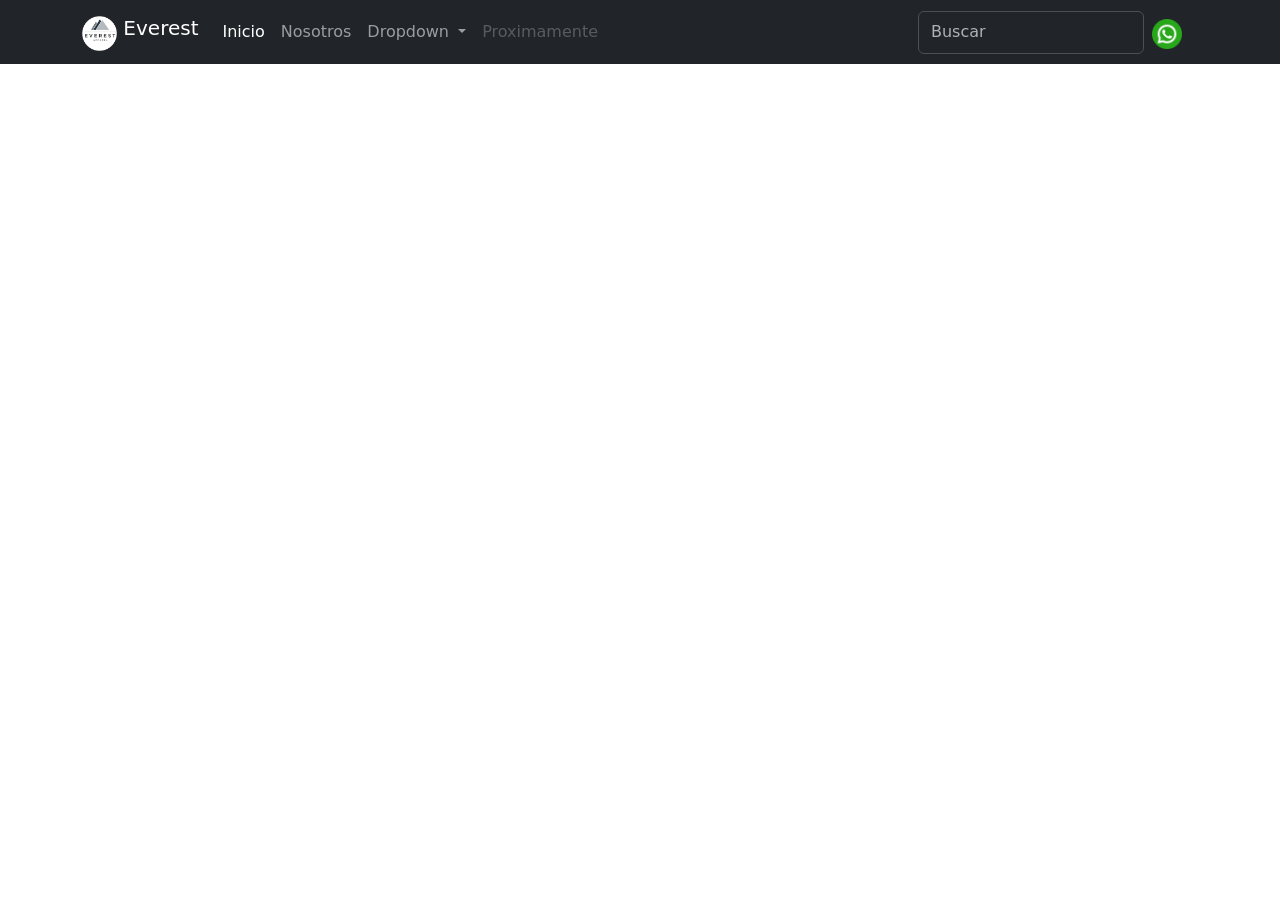
<file: nosotros.html>
<!doctype html>
<html lang="en">
  <head>
    <meta charset="utf-8">
    <meta name="viewport" content="width=device-width, initial-scale=1">
    <title>Bootstrap demo</title>
    <link href="https://cdn.jsdelivr.net/npm/bootstrap@5.3.8/dist/css/bootstrap.min.css" rel="stylesheet" integrity="sha384-sRIl4kxILFvY47J16cr9ZwB07vP4J8+LH7qKQnuqkuIAvNWLzeN8tE5YBujZqJLB" crossorigin="anonymous">
  </head>
  <body>
    <a href="index.html"></a>
 <nav class="navbar navbar-expand-md bg-dark fixed-top" data-bs-theme="dark">
  <div class="container">
    <a class="navbar-brand" href="#">
      <img src="img/logo de everest.png" alt="logo" width="35" height="35" class="d-inline-block align-text-top">
      Everest
    </a>
    <div class="collapse navbar-collapse" id="navbarSupportedContent">
      <ul class="navbar-nav me-auto mb-2 mb-lg-0">
        <li class="nav-item">
          <a class="nav-link active" aria-current="page" href="#">Inicio</a>
        </li>
        <li class="nav-item">
          <a class="nav-link" href="#">Nosotros</a>
        </li>
        <li class="nav-item dropdown">
          <a class="nav-link dropdown-toggle" href="#" role="button" data-bs-toggle="dropdown" aria-expanded="false">
            Dropdown
          </a>
          <ul class="dropdown-menu">
            <li><a class="dropdown-item" href="#">Jordan</a></li>
            <li><a class="dropdown-item" href="#">Adidas</a></li>
            <li><hr class="dropdown-divider"></li>
            <li><a class="dropdown-item" href="#">Nike</a></li>
          </ul>
        </li>
        <li class="nav-item">
          <a class="nav-link disabled" aria-disabled="true">Proximamente</a>
        </li>
      </ul>
      <form class="d-flex" role="search">
        <input class="form-control me-2" type="Buscar" placeholder="Buscar" aria-label="Buscar"/>
                            <a class="navbar-brand" href="#">
                <img src="img/whatsapp col.png" alt="Logo" width="30" height="30" class="d-inline-block align-text-top">
                   </a>

        <!-- <button class="btn btn-outline-success" type="submit">Search</button> -->
      </form>
    </div>
  </div>
</nav>






  
    <script src="https://cdn.jsdelivr.net/npm/bootstrap@5.3.8/dist/js/bootstrap.bundle.min.js" integrity="sha384-FKyoEForCGlyvwx9Hj09JcYn3nv7wiPVlz7YYwJrWVcXK/BmnVDxM+D2scQbITxI" crossorigin="anonymous"></script>
  </body>
</html>
</file>
<file: style.css>
footer {
            background-color: #000000;
            color: #fff;
            bottom: 5;
            width: 100%;
        }
</file>
